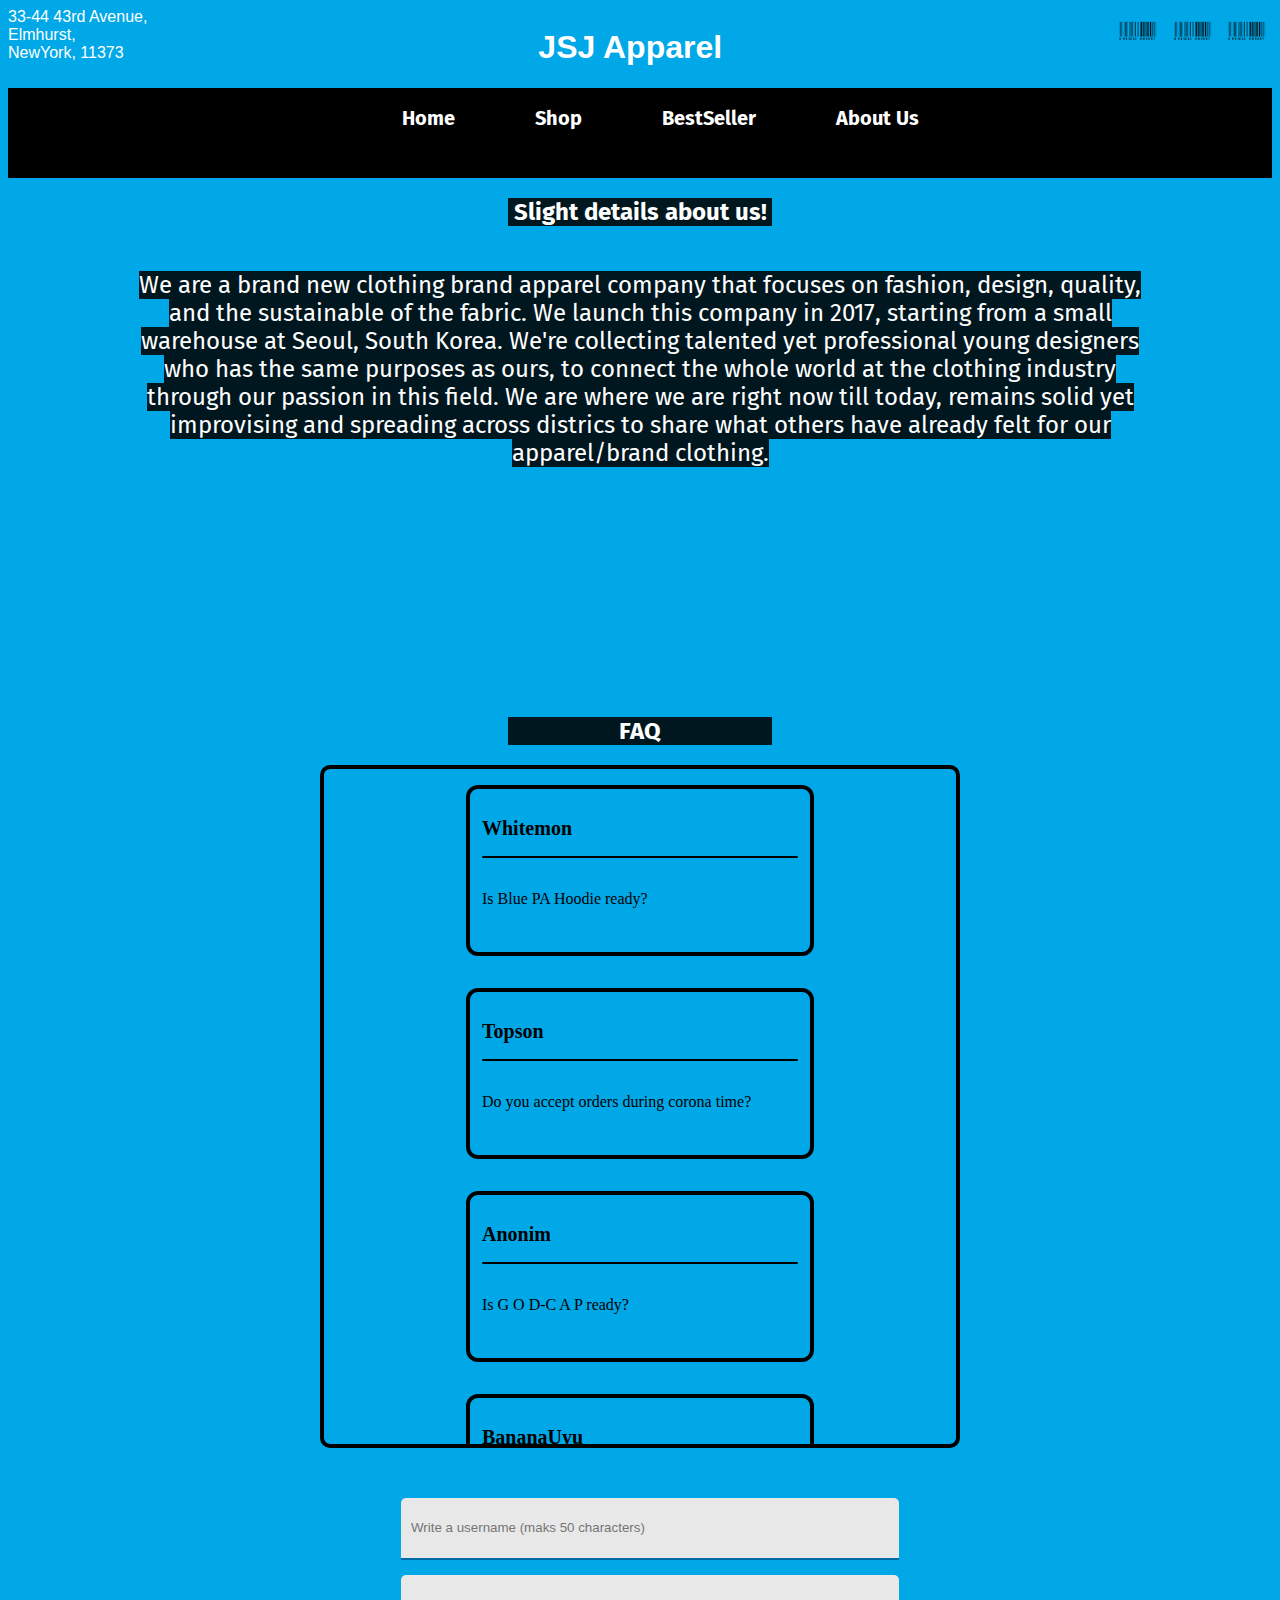
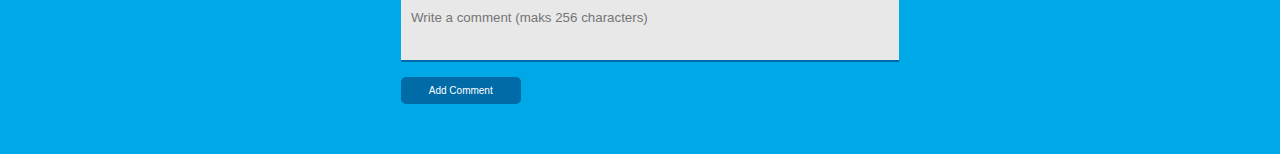
<file: section/About Us/About Us.html>
<!doctype html>
<html>
<head>
<meta charset="utf-8">
<title>Get to know us more!</title>
<link rel="stylesheet" href="../../css/mainstyle.css" type="text/css">
<link rel="preconnect" href="https://fonts.googleapis.com">
<link rel="preconnect" href="https://fonts.gstatic.com" crossorigin>
<link href="https://fonts.googleapis.com/css2?family=Fira+Sans&display=swap" rel="stylesheet">
<script src="../../js/script.js"></script>
</head>
<body onload="getData(0)">
<div>
	<div class="topshelf">
		
			<span>33-44 43rd Avenue, </br>Elmhurst,</br> NewYork, 11373</span>
		
		
			<h1>JSJ Apparel</h1>
		
		<div class="topshelfphoto">
			<img src="../../asset/images/—Pngtree—barcode_6020209.png" alt="barcode" width="50" height="50">
			<img src="../../asset/images/—Pngtree—barcode_6020209.png" alt="barcode" width="50" height="50">
			<img src="../../asset/images/—Pngtree—barcode_6020209.png" alt="barcode" width="50" height="50">
	    </div>
  </div>
</div>


<header><nav><div class="navlink">
	<ul>
	<li><a href="../homepage/index.html"><b>Home</b></a></li>
	<li><a href="../shop/shop.html"><b>Shop</b></a></li>
    <li><a href="../best seller/BS section.html"><b>BestSeller</b></a></li>
	<li><a href="About Us.html"><b>About Us</b></a></li>
	</ul>
</div></nav></header>

<div class="Autop"><h2>Slight details about us!</h2>
  <div class="autop-text-container">
    <div class="autop-text">
      <span>We are a brand new clothing brand apparel company that focuses on fashion, design, quality, and the sustainable of the fabric. We launch this company in 2017, starting from a small warehouse at Seoul, South Korea. We're collecting talented yet professional young designers who has the same purposes as ours, to connect the whole world at the clothing industry through our passion in this field. We are where we are right now till today, remains solid yet improvising and spreading across districs to share what others have already felt for our apparel/brand clothing.</span>
      </div>
  </div>
</div>

<div class=aboutUsSpace></div>

<div><h2>FAQ</h2></div>
<div class="aboutUsMain">
      <div id="commentData" class="commentContainer"></div>
    </div>
    <section>
      <div class="commentBoxContainer">
        <div class="row">
          <div class="col-6">
            <div class="comment">
              <p v-for="items in item" v-text="items"></p>
            </div>
          </div>
        </div>
        <div class="row">
          <div class="col-6">
            <input
              id="username"
              type="text"
              class="input"
              placeholder="Write a username (maks 50 characters)"
			  maxlength="50"
            ></input>
            <input
              id="comment"
              type="text"
              class="input"
              placeholder="Write a comment (maks 256 characters)"
			  maxlength="256"
            ></input>
            <button
              id="button"
              class="primaryContained float-right"
              type="submit"
            >
              Add Comment
            </button>
          </div>
        </div>
      </div>
    </section>


</body>
</html>
</file>
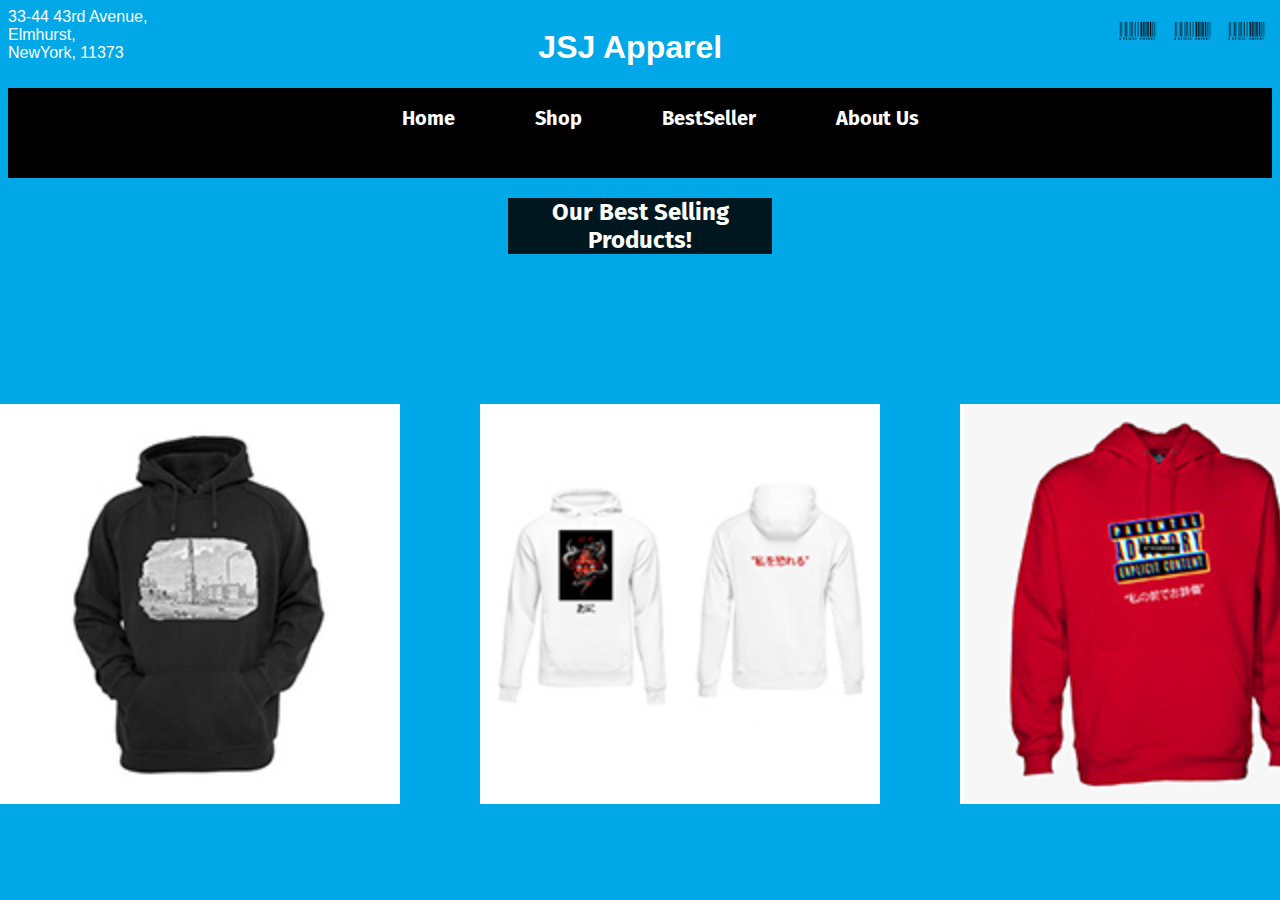
<file: section/best seller/BS section.html>
<!doctype html>
<html>
<head>
<meta charset="utf-8">
<title>Best Selling Items!</title>
<link rel="stylesheet" href="../../css/mainstyle.css" type="text/css">
<link rel="preconnect" href="https://fonts.googleapis.com">
<link rel="preconnect" href="https://fonts.gstatic.com" crossorigin>
<link href="https://fonts.googleapis.com/css2?family=Fira+Sans&display=swap" rel="stylesheet">
</head>
<body>
<div>
	<div class="topshelf">
		
			<span>33-44 43rd Avenue, </br>Elmhurst,</br> NewYork, 11373</span>
		
		
			<h1>JSJ Apparel</h1>
		
		<div class="topshelfphoto">
			<img src="../../asset/images/—Pngtree—barcode_6020209.png" alt="barcode" width="50" height="50">
			<img src="../../asset/images/—Pngtree—barcode_6020209.png" alt="barcode" width="50" height="50">
			<img src="../../asset/images/—Pngtree—barcode_6020209.png" alt="barcode" width="50" height="50">
	    </div>
  </div>
</div>


<header><nav><div class="navlink">
	<ul>
	<li><a href="../homepage/index.html"><b>Home</b></a></li>
	<li><a href="../shop/shop.html"><b>Shop</b></a></li>
    <li><a href="BS section.html"><b>BestSeller</b></a></li>
	<li><a href="../About Us/About Us.html"><b>About Us</b></a></li>
	</ul>
</div></nav></header>

<div class="BSsection"><h2>Our Best Selling Products!</h2>
<div class="bs-image-container">
	<img src="../../asset/images/new black hoodie 2.jpg" alt="hoodie" width="400" height="400">
<img src="../../asset/images/new hoodie white.jpg" alt="hoodie" width="400" height="400">
<img src="../../asset/images/new red hoodie.jpg" alt="hoodie" width="400" height="400">
</div>


</div>
</body>
</html>
</file>
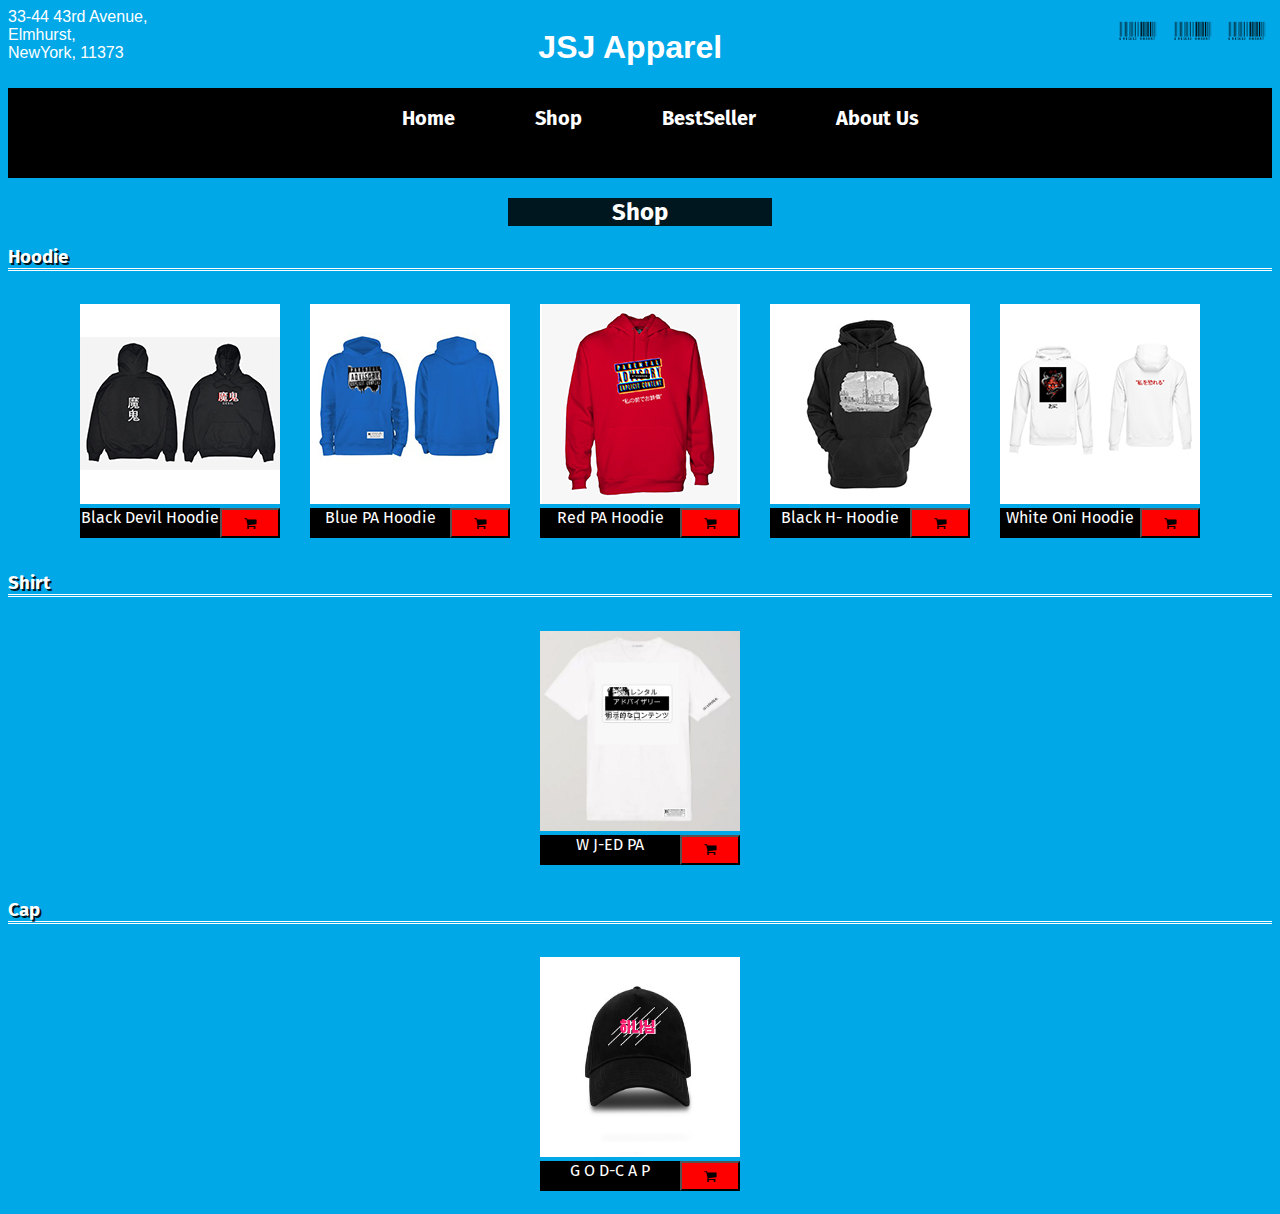
<file: section/shop/shop.html>
<!doctype html>
<html>
<head>
<meta charset="utf-8">
<title>Welcome to our Shop!</title>
<link rel="stylesheet" href="../../css/mainstyle.css" type="text/css">
<link rel="stylesheet" href="https://cdnjs.cloudflare.com/ajax/libs/font-awesome/4.7.0/css/font-awesome.min.css">
<link rel="preconnect" href="https://fonts.googleapis.com">
<link rel="preconnect" href="https://fonts.gstatic.com" crossorigin>
<link href="https://fonts.googleapis.com/css2?family=Fira+Sans&display=swap" rel="stylesheet">
</head>
<body>
<div>
	<div class="topshelf">
		
			<span>33-44 43rd Avenue, </br>Elmhurst,</br> NewYork, 11373</span>
		
		
			<h1>JSJ Apparel</h1>
		
		<div class="topshelfphoto">
			<img src="../../asset/images/—Pngtree—barcode_6020209.png" alt="barcode" width="50" height="50">
			<img src="../../asset/images/—Pngtree—barcode_6020209.png" alt="barcode" width="50" height="50">
			<img src="../../asset/images/—Pngtree—barcode_6020209.png" alt="barcode" width="50" height="50">
	    </div>
  </div>
</div>


<header><nav><div class="navlink">
	<ul>
	<li><a href="../homepage/index.html"><b>Home</b></a></li>
	<li><a href="shop.html"><b>Shop</b></a></li>
    <li><a href="../best seller/BS section.html"><b>BestSeller</b></a></li>
	<li><a href="../About Us/About Us.html"><b>About Us</b></a></li>
	</ul>
</div></nav></header>

<div><h2>Shop</h2></div>

<div>
<h3>Hoodie</h3>
</div>
<div class="shoptopimage">
<div class="imagecontainer">
	<div class="productimage"><img src="../../asset/images/new black hoodie.jpg" alt="hoodie" width="200" height="200"></div>
	<div class="productname">
	<span>Black Devil Hoodie</span>
	<button class="btncart"><i class="fa fa-shopping-cart"></i></button>
	</div>
	</div>
	<div class="imagecontainer">
	<div class="productimage"><img src="../../asset/images/new blue hoodie.jpg" alt="hoodie" width="200" height="200"></div>
	<div class="productname">
	<span>Blue PA Hoodie</span>
	<button class="btncart"><i class="fa fa-shopping-cart"></i></button>
	</div>
	</div>
	<div class="imagecontainer">
	<div class="productimage"><img src="../../asset/images/new red hoodie.jpg" alt="hoodie" width="200" height="200"></div>
	<div class="productname">
	<span>Red PA Hoodie</span>
	<button class="btncart"><i class="fa fa-shopping-cart"></i></button>
	</div>
	</div>
	<div class="imagecontainer">
	<div class="productimage"><img src="../../asset/images/new black hoodie 2.jpg" alt="hoodie" width="200" height="200"></div>
	<div class="productname">
	<span>Black H- Hoodie</span>
	<button class="btncart"><i class="fa fa-shopping-cart"></i></button>
	</div>
	</div>
	<div class="imagecontainer">
	<div class="productimage"><img src="../../asset/images/new hoodie white.jpg" alt="hoodie" width="200" height="200"></div>
	<div class="productname">
	<span>White Oni Hoodie</span>
	<button class="btncart"><i class="fa fa-shopping-cart"></i></button>
	</div>
	</div>
</div>

<div>
<h3>Shirt</h3>
<div class="shoptopimage">
	<div class="imagecontainer">
	<div class="productimage"><img src="../../asset/images/white tee.jpg" alt="hoodie" width="200" height="200"></div>
	<div class="productname">
	<span>W J-ED PA</span>
	<button class="btncart"><i class="fa fa-shopping-cart"></i></button>
	</div>
	</div>
</div>
</div>

<div>
<h3>Cap</h3>
<div class="shoptopimage">
	<div class="imagecontainer">
	<div class="productimage"><img src="../../asset/images/black cap2.jpg" alt="hoodie" width="200" height="200"></div>
	<div class="productname">
	<span>G O D-C A P</span>
	<button class="btncart"><i class="fa fa-shopping-cart"></i></button>
	</div>
	</div>
	</div>
</div>
</body>
</html>
</file>
<file: css/mainstyle.css>
@charset "utf-8";

/* CSS Document */
.topshelf {
	display: flex;
	justify-content: space-between;

}

h2 {
	color: white;
	background-color: #00171F;
	text-align: center;
	margin-left: 500px;
	margin-right: 500px;
	font-family: 'Fira Sans', sans-serif;
}

body {
	background-color: #00A8E8;
}

.topshelf {
	color: white;
	font-family: 'Teko', sans-serif;
}

.topshelfphoto {
	float: right;
}

.middleself {
	display: flex;
	margin: 50px 0px;
}

.middleself img {
	margin: 0px 0px 0px 25px;
	border: 1px solid;
	box-shadow: 5px 10px 8px #888888;
	border-color: aliceblue;
}

.middleselftext {
	margin: 0px 25px;
	width: 80%;
	background-color: #00171F;
	font-size: 22px;
	text-align: center;
	padding: 60px;
	color: whitesmoke;
	border: 1px solid;
	box-shadow: 5px 10px 8px #888888;
	border-color: aliceblue;
	font-family: 'Fira Sans', sans-serif;
}

.bottomshelf {
	display: flex;
	margin: 50px 0px;
	position: relative;
}

.bottomshelf img {
	margin: 0px 25px 0px 0px;
	border: 1px solid;
	box-shadow: 5px 10px 8px #888888;
	border-color: aliceblue;
}

.bottomshelftext {
	margin: 0px 25px;
	width: 80%;
	background-color: #00171F;
	color: whitesmoke;
	text-align: center;
	padding: 80px;
	font-size: 22px;
	border: 1px solid;
	box-shadow: 5px 10px 8px #888888;
	border-color: aliceblue;
	font-family: 'Fira Sans', sans-serif;
}

nav {
	width: 100%;
	position: sticky;
	display: flex;
	justify-content: center;
	z-index: 1;
	background-color: black;
	height: 10vh;
}

.navlink {
	width: 75%;
	flex: 1;
	text-align: center;
}

.navlink ul {
	margin: 0px 50px;
}

.navlink ul li {
	list-style: none;
	display: inline-block;
	margin: 0px 20px;
	font-size: 20px;
	padding: 18px;
	cursor: pointer;
}

.navlink ul li a {
	text-decoration: none;
	color: white;
	font-family: 'Fira Sans', sans-serif;
}

h3 {
	color: white;
	text-shadow: 2px 2px #00171F;
	border-bottom-style: double;
	font-family: 'Fira Sans', sans-serif;
}

.shoptopimage {
	display: flex;
	flex-direction: row;
	justify-content: center;
}

.productname span {
	width: 70%;
	height: 30px;
	background-color: black;
	color: white;
	text-align: center;
	font-family: 'Fira Sans', sans-serif;
}

.btncart {
	width: 30%;
	background-color: red;
	height: 30px;
}

.productname {
	display: flex;
	width: 100%;
	justify-content: center;
	font-family: 'Fira Sans', sans-serif;
}

.imagecontainer {
	width: 200px;
	margin: 15px;
}

.image-fluid {
	width: 50%;
	height: auto;
	justify-content: center;
	display: flex;
	position: relative;

}

.image-fluid::before,
.image-fluid::after {
	--scale: 0;
	position: absolute;
	left: 50%;
	top: -.25rem;
	transform: translateX(-50%) translateY(-100%) scale(var(--scale));
	transition: 50ms transform;
}

.image-fluid::before {
	content: attr(data-tooltip);
	padding: .5rem;
	width: max-content;
	background: white;
}

.image-fluid:hover::before {
	--scale: 1;
}

.BSsection img {
	margin: 0px 0px 0px 80px;
}

.Autop {
	width: 100%;
}

.autop-text-container {
	width: 100%;
	display: flex;
	justify-content: center;
}

.autop-text {
	width: 80%;
	margin: 25px 0px 0px 0px;
	text-align: center;
}

.Autop span {
	color: white;
	background-color: #00171F;
	font-size: 24px;
	font-family: 'Fira Sans', sans-serif;
}

.aboutUsMain {
	display: flex;
	justify-content: center;
	width: 100%;
}

.commentBoxContainer {
	width: 50%;
	margin: 30px auto;
	border-radius: 8px;
	display: flex;
	justify-content: center;
}

.commentContainer {
	overflow: auto;
	height: 75vh;
	width: 50%;
	border: 4px solid black;
	border-radius: 10px;
}

.comment {
	display: block;
	transition: all 1s;
}

.commentBoxContainer #comment {
	width: 100%;
	border: none;
	background: #E8E8E8;
	padding: 5px 10px;
	height: 75px;
	border-radius: 5px 5px 0px 0px;
	border-bottom: 2px solid #016BA8;
	transition: all 0.5s;
	margin: 15px 0px;
	resize: none;
	outline: none;
}

.commentBoxContainer input {
	width: 100%;
	border: none;
	background: #E8E8E8;
	padding: 5px 10px;
	height: 50px;
	border-radius: 5px 5px 0px 0px;
	border-bottom: 2px solid #016BA8;
	transition: all 0.5s;
	margin: 20px 0px 0px 0px;
	resize: none;
	outline: none;
}

button.primaryContained {
	background: #016ba8;
	color: #fff;
	border: none;
	cursor: pointer;
	transition: 1s all;
	font-size: 10px;
	border-radius: 5px;
	width: 25%;
	height: 3vh;
	outline: none;
	margin: 0px 0px 20px 0px;
}

button.primaryContained:hover {
	background: lightcoral;
}

.commentSection {
	display: flex;
	justify-content: center;
	align-items: center;
	width: 100%;
}

.commentBox {
	width: 50%;
	border: 4px solid black;
	border-radius: 12px;
	padding: 12px;
	margin: 1rem;
}

.commentName {
	font-size: 20px;
	font-weight: bold;
	margin: 1rem 0;
}

.commentLine {
	width: 100%;
	height: 2px;
	background-color: black;
	border: none;
	border-radius: 12px;
}

.commentBody {
	font-size: 16px;
	margin: 2rem 0;
	height: auto;
}

.commentBody span {
	width: 75%;
}

.aboutUsSpace {
	margin: 250px 0px;
}

html {
	scroll-behavior: smooth;
}

.animation {
	opacity: 0;
	transform: translateY(50px);
	transition: 1.25s;
}

.animation.show {
	transform: translateY(0);
	opacity: 1;
}

.welcome {
	width: 100%;
	position: relative;
}

.welcome-img {
	width: 100%;
}

.welcome-text {
	position: absolute;
	margin: 200px 0px 0px 100px;
	font-weight: bolder;
	color: #00A8E8;
	text-shadow: 3px 0px white;
}

.welcome-text-1 {
	font-size: 5vw;
}

.welcome-text-1 span {
	font-size: 8vw;
}

.welcome-text-2 {
	font-size: 8vw;
}

.welcome-text p {
	display: block;
	margin-block-start: 0px;
	margin-block-end: 0px;
	margin-inline-start: 0px;
	margin-inline-end: 0px;
}

.hp-footerMain {
	background-color: white;
	width: 100%;
	height: 5vh;
	position: relative;
	display: flex;
	justify-content: center;
}

.hp-footerBody {
	color: #6c757d;
	margin: 0;
	position: absolute;
	top: 50%;
	-ms-transform: translateY(-50%);
	transform: translateY(-50%);

}

.hp-middle-image {
	width: 100%;
	display: flex;
	justify-content: center;
}

.bs-image-container {
	width: 100%;
	display: flex;
	justify-content: center;
	margin: 150px 0px 0px 0px;
}

@media(max-width: 800px) {
	.shoptopimage {
		flex-direction: column;
		justify-content: center;
	}
}
</file>
